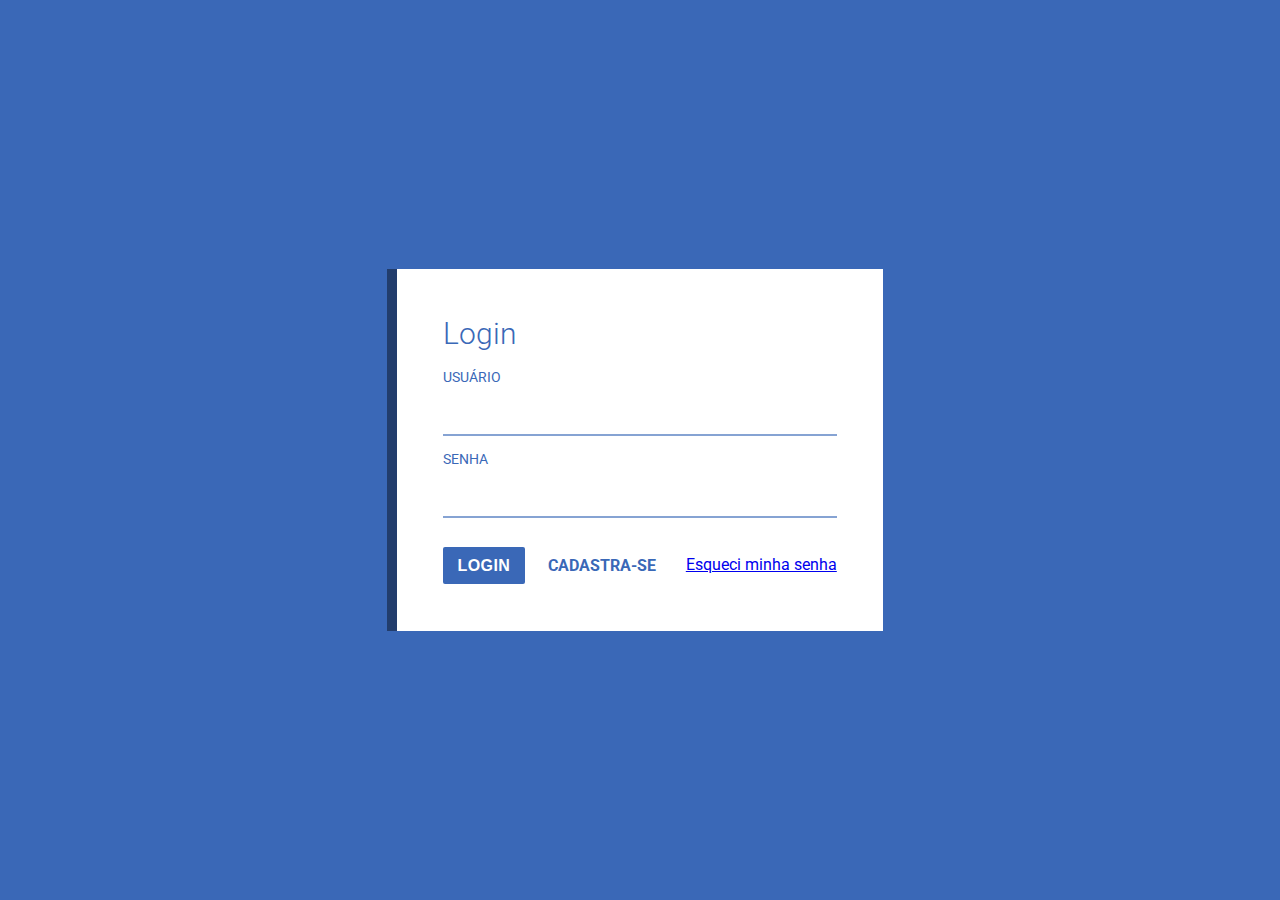
<file: index.html>
<!DOCTYPE html>
<html lang="pt-br">
<head>
    <meta charset="UTF-8">
    <link rel="stylesheet" href="style.css">
    <title>formulario contato</title>
</head>
<body>
    <form action="#" class="form">
        <fieldset class="field">
            <legend class="title">Login</legend>
            <label for="user" class="texto">Usuário</label>
            <input type="text" id="user" class="info" autocomplete="off" required>

            <label for="pass" class="texto">Senha</label>
            <input type="password" id="pass" class="info" autocomplete="off" required>

            <div class="botoes">
                <div>
                    <button class="btn">Login</button>
                    <a href="./cadastro.html" class="cadastrar">cadastra-se</a>
                </div>
                <a href="#" class="Forgotpass">Esqueci minha senha</a>
            </div>
        </fieldset>
    </form>
</body>
</html>
</file>
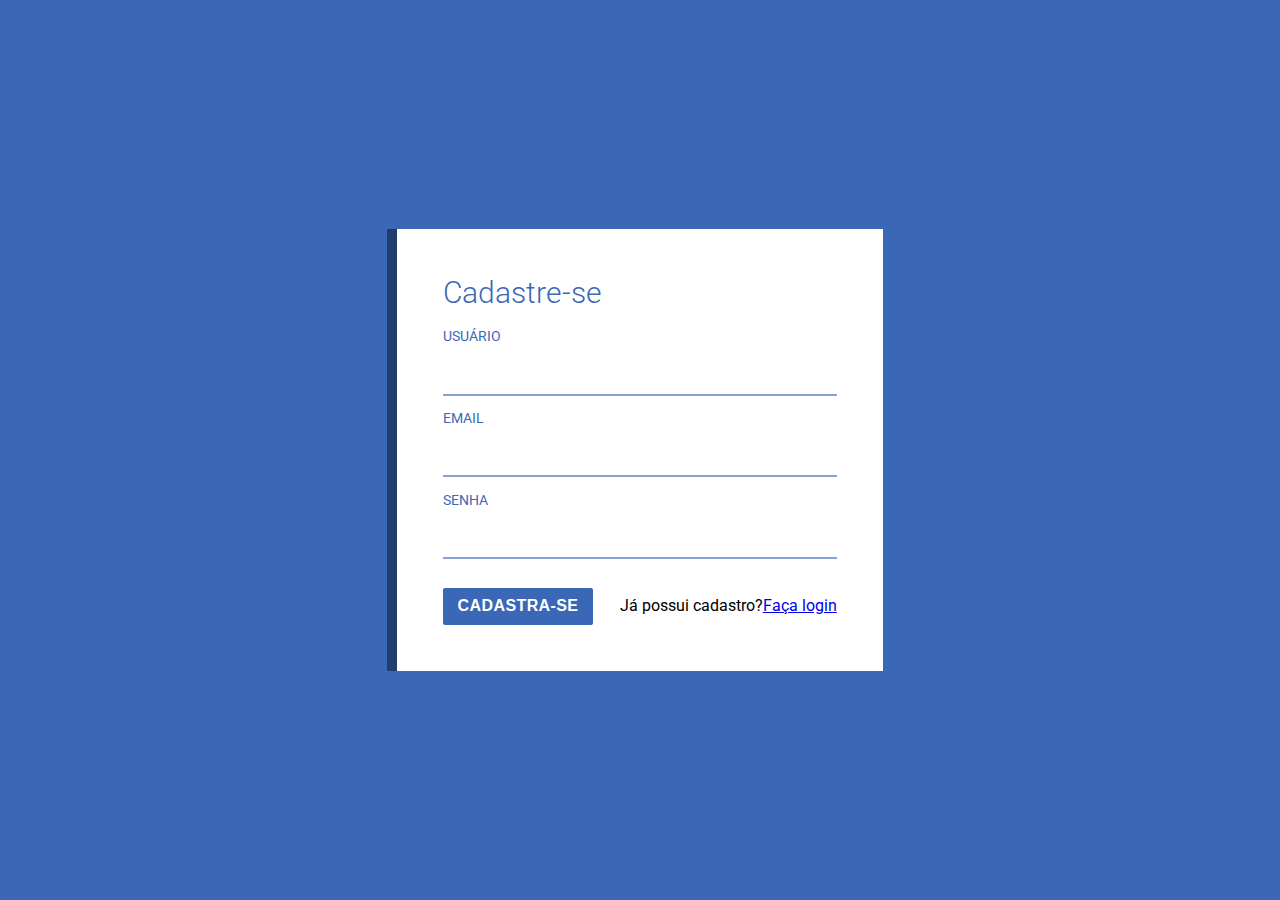
<file: cadastro.html>
<!DOCTYPE html>
<html lang="pt-br">
<head>
    <meta charset="UTF-8">
    <link rel="stylesheet" href="style2.css">
    <title>formulario contato</title>
</head>
<body>
    <form action="#" class="form">
        <fieldset class="field">
            <legend class="title">Cadastre-se</legend>
            <label for="user" class="texto">Usuário</label>
            <input type="text" id="user" class="info" autocomplete="off" required>

            <label for="mail" class="texto">Email</label>
            <input type="email" id="mail" class="info" autocomplete="off" required>

            <label for="pass" class="texto">Senha</label>
            <input type="password" id="pass" class="info" autocomplete="off" required>

            <div class="botoes">
                <button class="btn">cadastra-se</button>

                <p class="login">Já possui cadastro?<a href="index.html" class="Login">Faça login</a></p>
            </div>
        </fieldset>
    </form>
</body>
</html>
</file>
<file: style.css>
@import url('https://fonts.googleapis.com/css2?family=Inter:opsz,wght@14..32,600&family=Roboto:ital,wght@0,100..900;1,100..900&display=swap');


* {
    padding: 0;
    margin: 0;
    box-sizing: border-box;
}

html {
    --cor-primaria: rgb(58, 104, 183);
    font-family: 'Roboto', Arial, Helvetica, sans-serif;
}

body {
    display: flex;
    min-height: 100vh;
    justify-content: center;
    align-items: center;
    background-color: var(--cor-primaria);
}

.form {
    background-color: white;
    padding: 2.9em;
    min-height: 40vh;
    width: 38%;
    box-shadow: -10px 0px 0px rgba(0, 0, 0, 0.406);
}

.field {
    border: none;
    display: flex;
    flex-direction: column;
    gap: .9em;
}

.title {
    font-size: 1.9em;
    margin-bottom: .6em;
    font-weight: 300;
    color: var(--cor-primaria);
}

.texto{
    text-transform: uppercase;
    font-weight: 400;
    color: var(--cor-primaria);
    font-size: .9em;
}

.info {
    border: none;
    border-bottom: 2px solid rgba(58, 104, 183, 0.61);
    font-size: 1.0em;
    padding: .5em 0;
    transition: padding 100ms ease;
}

.botoes {
    margin-top: .9em;
    display: flex;
    justify-content: space-between;
}

.btn {
    padding: .6em .9em;
    text-transform: uppercase;
    font-weight: 700;
    color: white;
    border: none;
    background-color: var(--cor-primaria);
    font-size: 1em;
    border-radius: 2px;
    cursor: pointer;
    letter-spacing: 0.025em;
    margin-right: 1.2em;
}

.cadastrar {
    text-decoration: none;
    color: var(--cor-primaria);
    text-transform: uppercase;
    font-weight: 700;
    font-size: 1em;
}

.Forgotpass {
    margin-top: .5em;
}

input:focus{
    outline: 2px solid var(--cor-primaria);
    padding-left: .4em;
}
</file>
<file: style2.css>
@import url('https://fonts.googleapis.com/css2?family=Inter:opsz,wght@14..32,600&family=Roboto:ital,wght@0,100..900;1,100..900&display=swap');


* {
    padding: 0;
    margin: 0;
    box-sizing: border-box;
}

html {
    --cor-primaria: rgb(58, 104, 183);
    font-family: 'Roboto', Arial, Helvetica, sans-serif;
}

body {
    display: flex;
    min-height: 100vh;
    justify-content: center;
    align-items: center;
    background-color: var(--cor-primaria);
}

.form {
    background-color: white;
    padding: 2.9em;
    min-height: 40vh;
    width: 38%;
    box-shadow: -10px 0px 0px rgba(0, 0, 0, 0.406);
}

.field {
    border: none;
    display: flex;
    flex-direction: column;
    gap: .9em;
}

.title {
    font-size: 1.9em;
    margin-bottom: .6em;
    font-weight: 300;
    color: var(--cor-primaria);
}

.texto{
    text-transform: uppercase;
    font-weight: 400;
    color: var(--cor-primaria);
    font-size: .9em;
}

.info {
    border: none;
    border-bottom: 2px solid rgba(58, 104, 183, 0.61);
    font-size: 1.0em;
    padding: .5em 0;
    transition: padding 100ms ease;
}

.botoes {
    margin-top: .9em;
    display: flex;
    justify-content: space-between;
}

.btn {
    padding: .6em .9em;
    text-transform: uppercase;
    font-weight: 700;
    color: white;
    border: none;
    background-color: var(--cor-primaria);
    font-size: 1em;
    border-radius: 2px;
    cursor: pointer;
    letter-spacing: 0.025em;
    margin-right: 1.2em;
}

.cadastrar {
    text-decoration: none;
    color: var(--cor-primaria);
    text-transform: uppercase;
    font-weight: 700;
    font-size: 1em;
}

.login {
    margin-top: .5em;
}

input:focus{
    outline: 2px solid var(--cor-primaria);
    padding-left: .4em;
}
</file>
